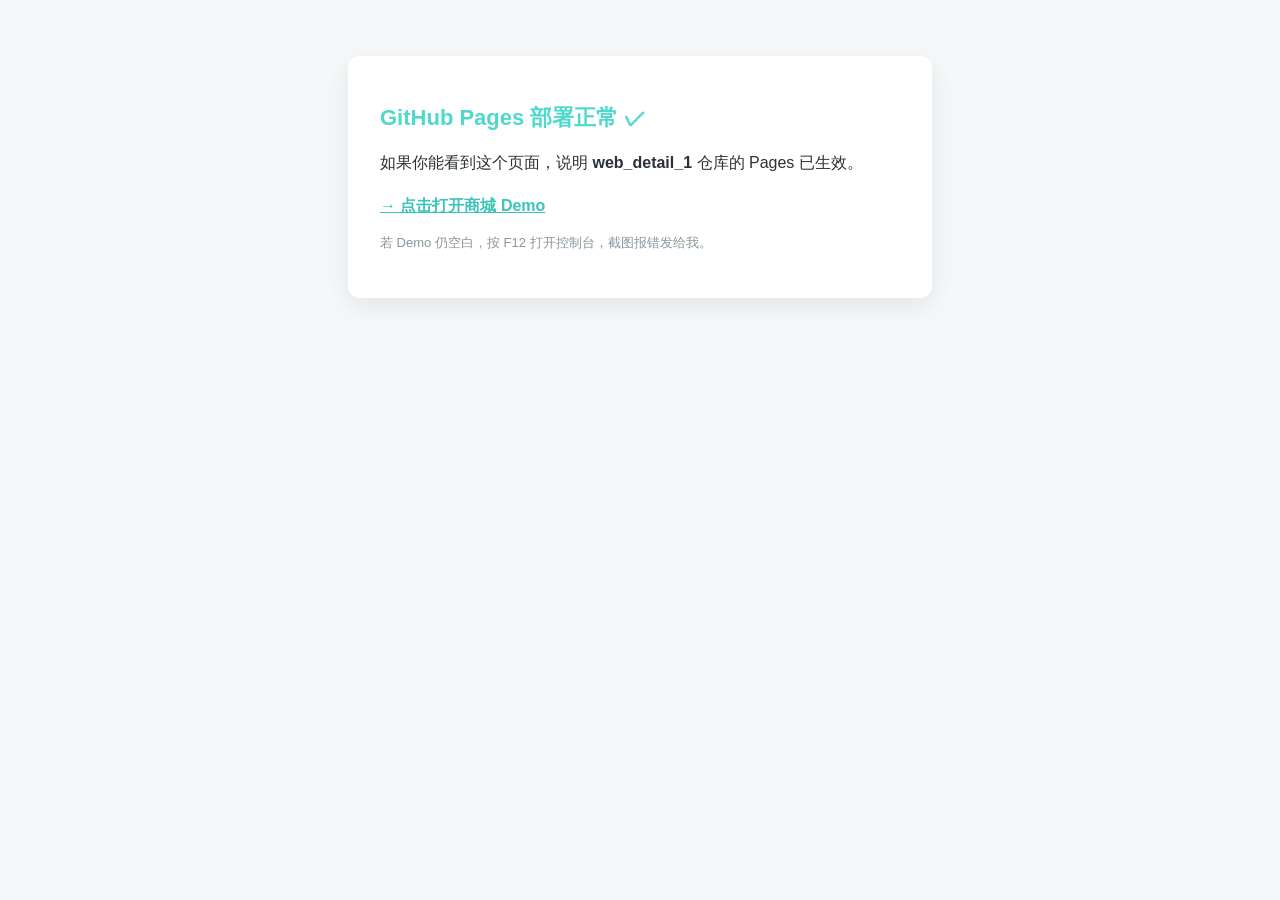
<file: test.html>
<!DOCTYPE html>
<html lang="zh-CN">
<head>
  <meta charset="UTF-8" />
  <meta name="viewport" content="width=device-width, initial-scale=1.0" />
  <title>Pages 部署测试</title>
  <style>
    body { font-family: "Segoe UI", "PingFang SC", sans-serif; padding: 48px 24px; background: #f5f7f8; color: #2b3136; }
    .card { max-width: 520px; margin: 0 auto; background: #fff; border-radius: 12px; padding: 32px; box-shadow: 0 8px 24px rgba(20,45,58,.08); }
    h1 { color: #4ed9cc; font-size: 22px; margin-bottom: 16px; }
    a { color: #3bc4b8; font-weight: 600; }
    p { line-height: 1.7; margin-bottom: 12px; }
  </style>
</head>
<body>
  <div class="card">
    <h1>GitHub Pages 部署正常 ✓</h1>
    <p>如果你能看到这个页面，说明 <strong>web_detail_1</strong> 仓库的 Pages 已生效。</p>
    <p><a href="./index.html">→ 点击打开商城 Demo</a></p>
    <p style="color:#8a959c;font-size:13px">若 Demo 仍空白，按 F12 打开控制台，截图报错发给我。</p>
  </div>
</body>
</html>
</file>
